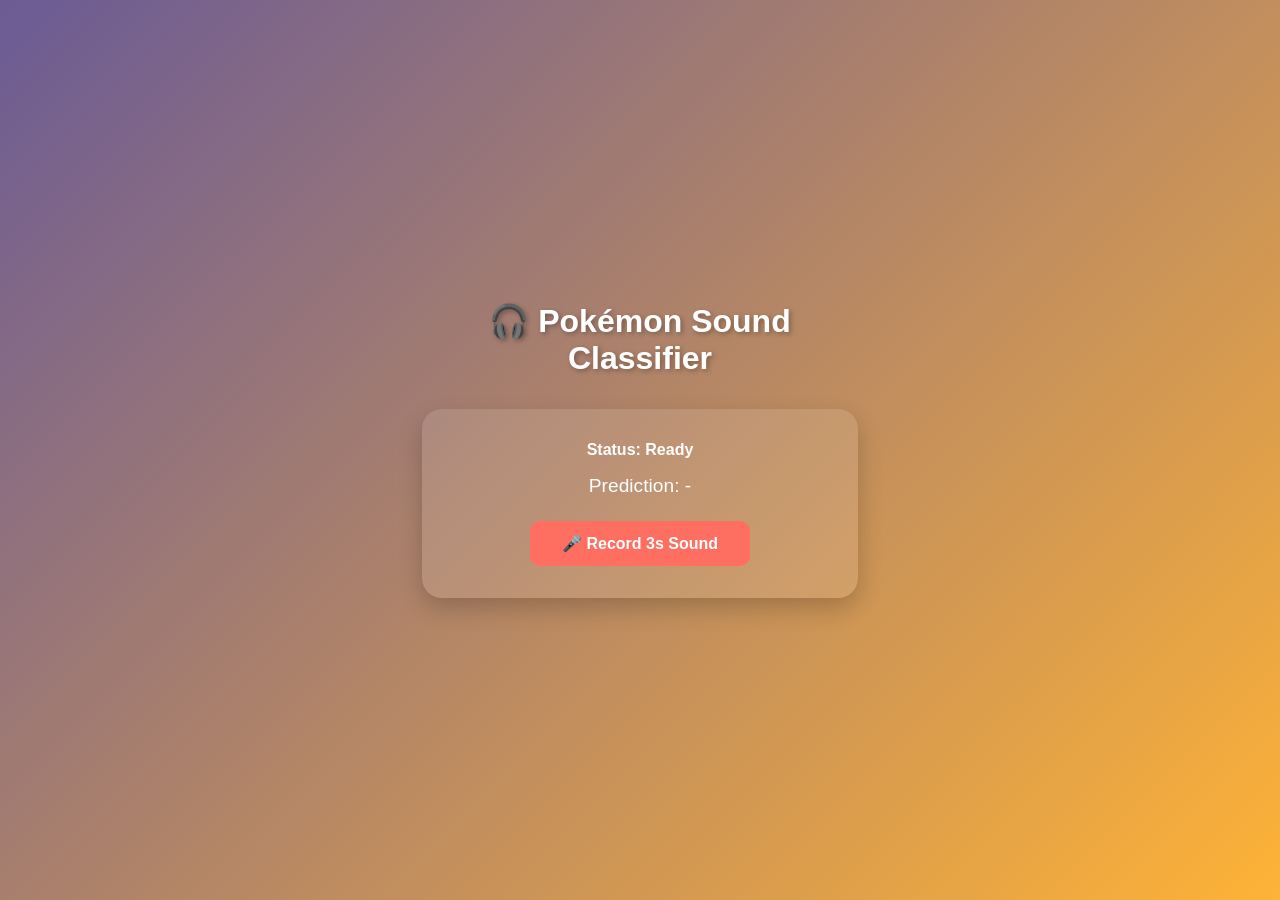
<file: index.html>
<!DOCTYPE html>
<html lang="en">
<head>
    <meta charset="UTF-8">
    <meta name="viewport" content="width=device-width, initial-scale=1.0">
    <title>Pokémon Sound Classifier</title>
    <link rel="stylesheet" href="style.css">
</head>
<body>
    <div class="container">
        <h1>🎧 Pokémon Sound Classifier</h1>
        <div class="card">
            <p id="status">Status: Ready</p>
            <p id="prediction">Prediction: -</p>
            <button id="record">🎤 Record 3s Sound</button>
        </div>
    </div>
    <script src="script.js"></script>
</body>
</html>
</file>
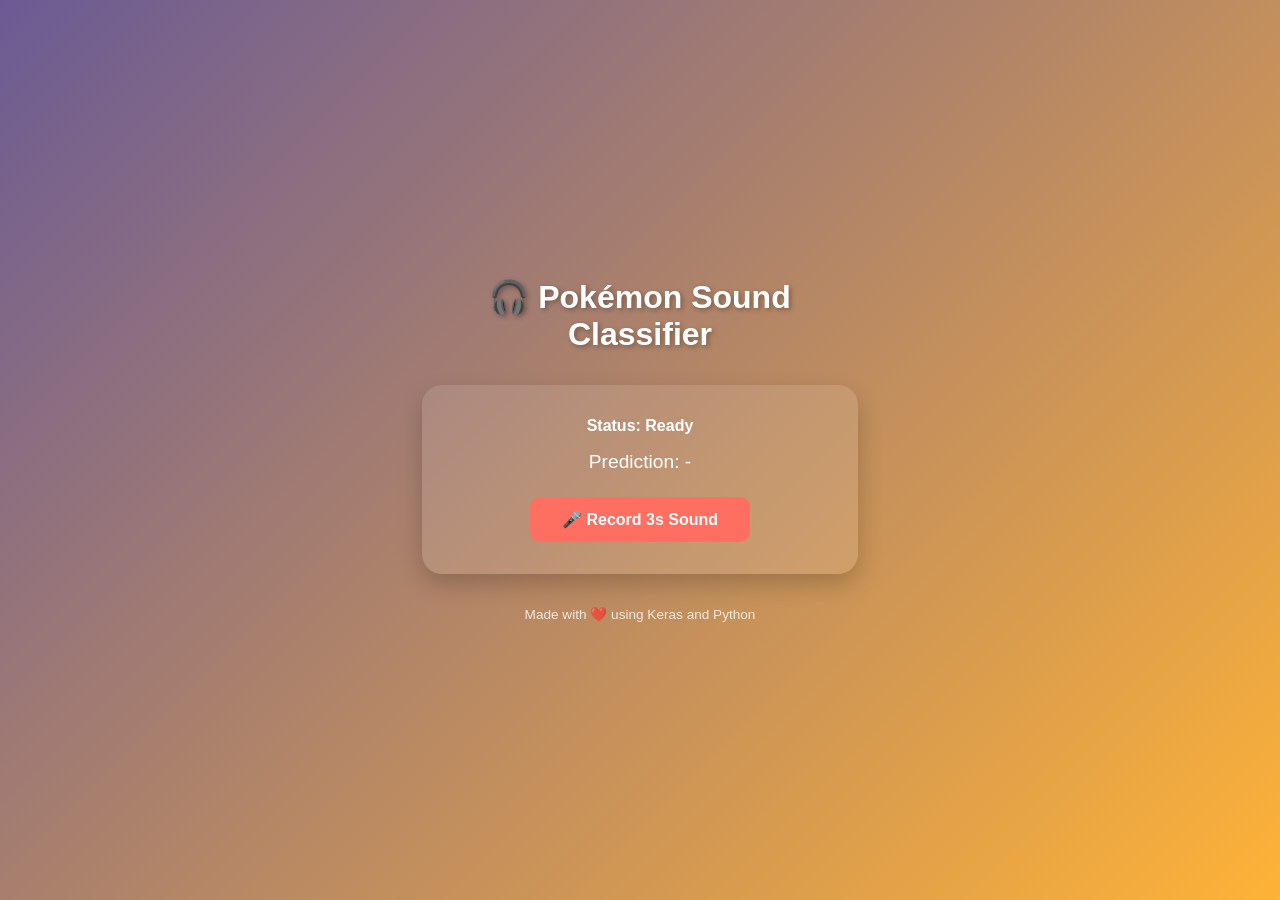
<file: static/index.html>
<!DOCTYPE html>
<html lang="en">
<head>
    <meta charset="UTF-8">
    <meta name="viewport" content="width=device-width, initial-scale=1.0">
    <title>Pokémon Sound Classifier</title>
    <link rel="stylesheet" href="style.css">
</head>
<body>
    <div class="container">
        <h1>🎧 Pokémon Sound Classifier</h1>

        <div class="card">
            <p id="status">Status: Ready</p>
            <p id="prediction">Prediction: -</p>
            <button id="record">🎤 Record 3s Sound</button>
        </div>

        <footer>
            <p>Made with ❤️ using Keras and Python</p>
        </footer>
    </div>

    <script src="script.js"></script>
</body>
</html>
</file>
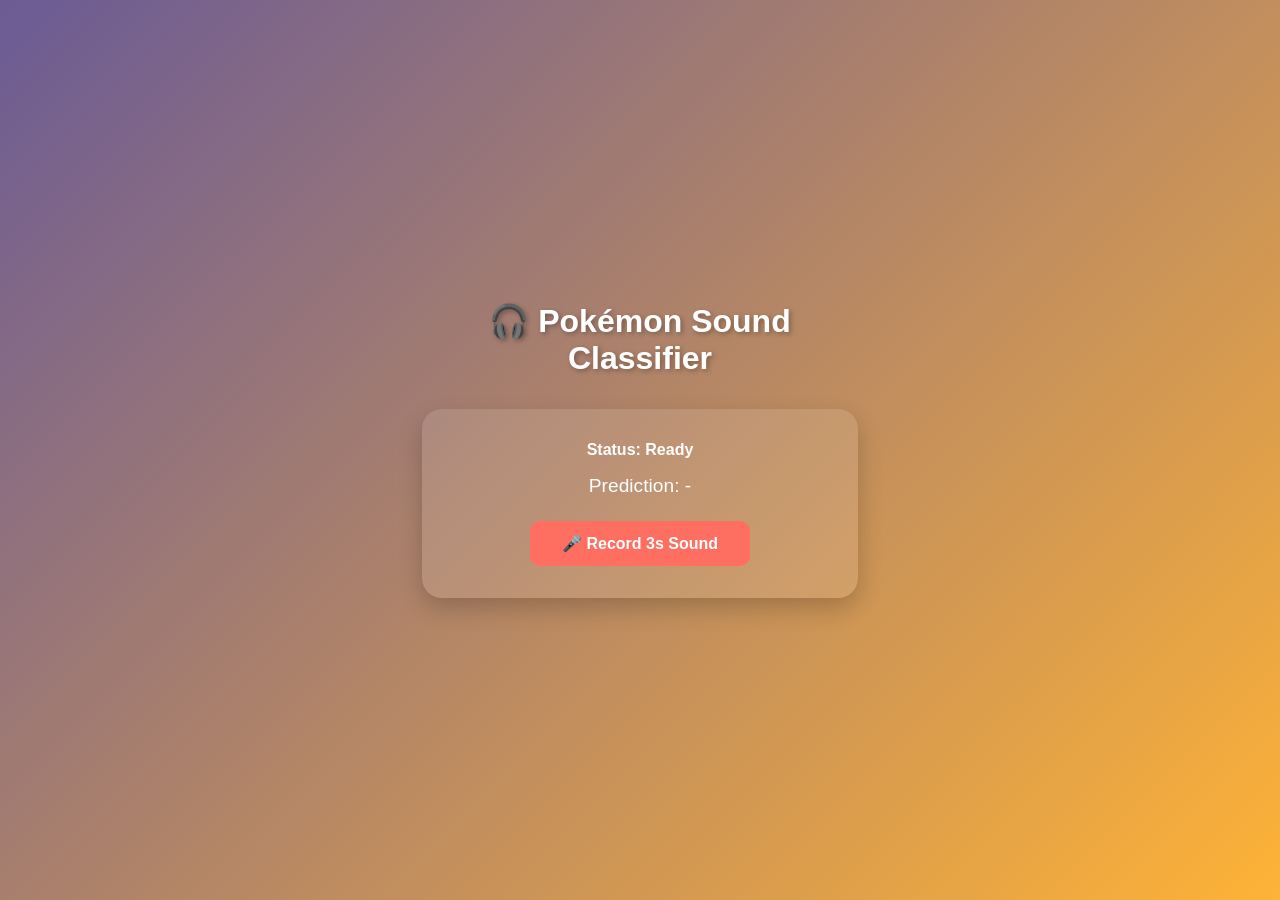
<file: templates/index.html>
<!DOCTYPE html>
<html lang="en">
<head>
    <meta charset="UTF-8">
    <meta name="viewport" content="width=device-width, initial-scale=1.0">
    <title>Pokémon Sound Classifier</title>
    <link rel="stylesheet" href="../static/style.css">
</head>
<body>
    <div class="container">
        <h1>🎧 Pokémon Sound Classifier</h1>
        <div class="card">
            <p id="status">Status: Ready</p>
            <p id="prediction">Prediction: -</p>
            <button id="record">🎤 Record 3s Sound</button>
        </div>
    </div>
    <script src="../static/script.js"></script>
</body>
</html>
</file>
<file: style.css>
/* Reset & global */
* {
    margin: 0;
    padding: 0;
    box-sizing: border-box;
    font-family: 'Poppins', sans-serif;
}

body {
    background: linear-gradient(135deg, #6b5b95, #feb236);
    min-height: 100vh;
    display: flex;
    justify-content: center;
    align-items: center;
    color: #fff;
}

.container {
    text-align: center;
    padding: 2rem;
    width: 90%;
    max-width: 500px;
}

h1 {
    font-size: 2rem;
    margin-bottom: 2rem;
    text-shadow: 2px 2px 5px rgba(0,0,0,0.3);
}

.card {
    background: rgba(255,255,255,0.1);
    padding: 2rem;
    border-radius: 20px;
    box-shadow: 0 10px 25px rgba(0,0,0,0.2);
}

#status {
    font-weight: bold;
    margin-bottom: 1rem;
}

#prediction {
    font-size: 1.2rem;
    margin-bottom: 1.5rem;
}

button#record {
    padding: 0.8rem 2rem;
    font-size: 1rem;
    font-weight: bold;
    border: none;
    border-radius: 10px;
    background-color: #ff6f61;
    color: #fff;
    cursor: pointer;
    transition: all 0.3s ease;
}

button#record:hover {
    background-color: #ff4b3a;
    transform: scale(1.05);
}

footer {
    margin-top: 2rem;
    font-size: 0.85rem;
    color: rgba(255,255,255,0.8);
}
</file>
<file: static/style.css>
/* Reset & global */
* {
    margin: 0;
    padding: 0;
    box-sizing: border-box;
    font-family: 'Poppins', sans-serif;
}

body {
    background: linear-gradient(135deg, #6b5b95, #feb236);
    min-height: 100vh;
    display: flex;
    justify-content: center;
    align-items: center;
    color: #fff;
}

.container {
    text-align: center;
    padding: 2rem;
    width: 90%;
    max-width: 500px;
}

h1 {
    font-size: 2rem;
    margin-bottom: 2rem;
    text-shadow: 2px 2px 5px rgba(0,0,0,0.3);
}

.card {
    background: rgba(255,255,255,0.1);
    padding: 2rem;
    border-radius: 20px;
    box-shadow: 0 10px 25px rgba(0,0,0,0.2);
}

#status {
    font-weight: bold;
    margin-bottom: 1rem;
}

#prediction {
    font-size: 1.2rem;
    margin-bottom: 1.5rem;
}

button#record {
    padding: 0.8rem 2rem;
    font-size: 1rem;
    font-weight: bold;
    border: none;
    border-radius: 10px;
    background-color: #ff6f61;
    color: #fff;
    cursor: pointer;
    transition: all 0.3s ease;
}

button#record:hover {
    background-color: #ff4b3a;
    transform: scale(1.05);
}

footer {
    margin-top: 2rem;
    font-size: 0.85rem;
    color: rgba(255,255,255,0.8);
}
</file>
